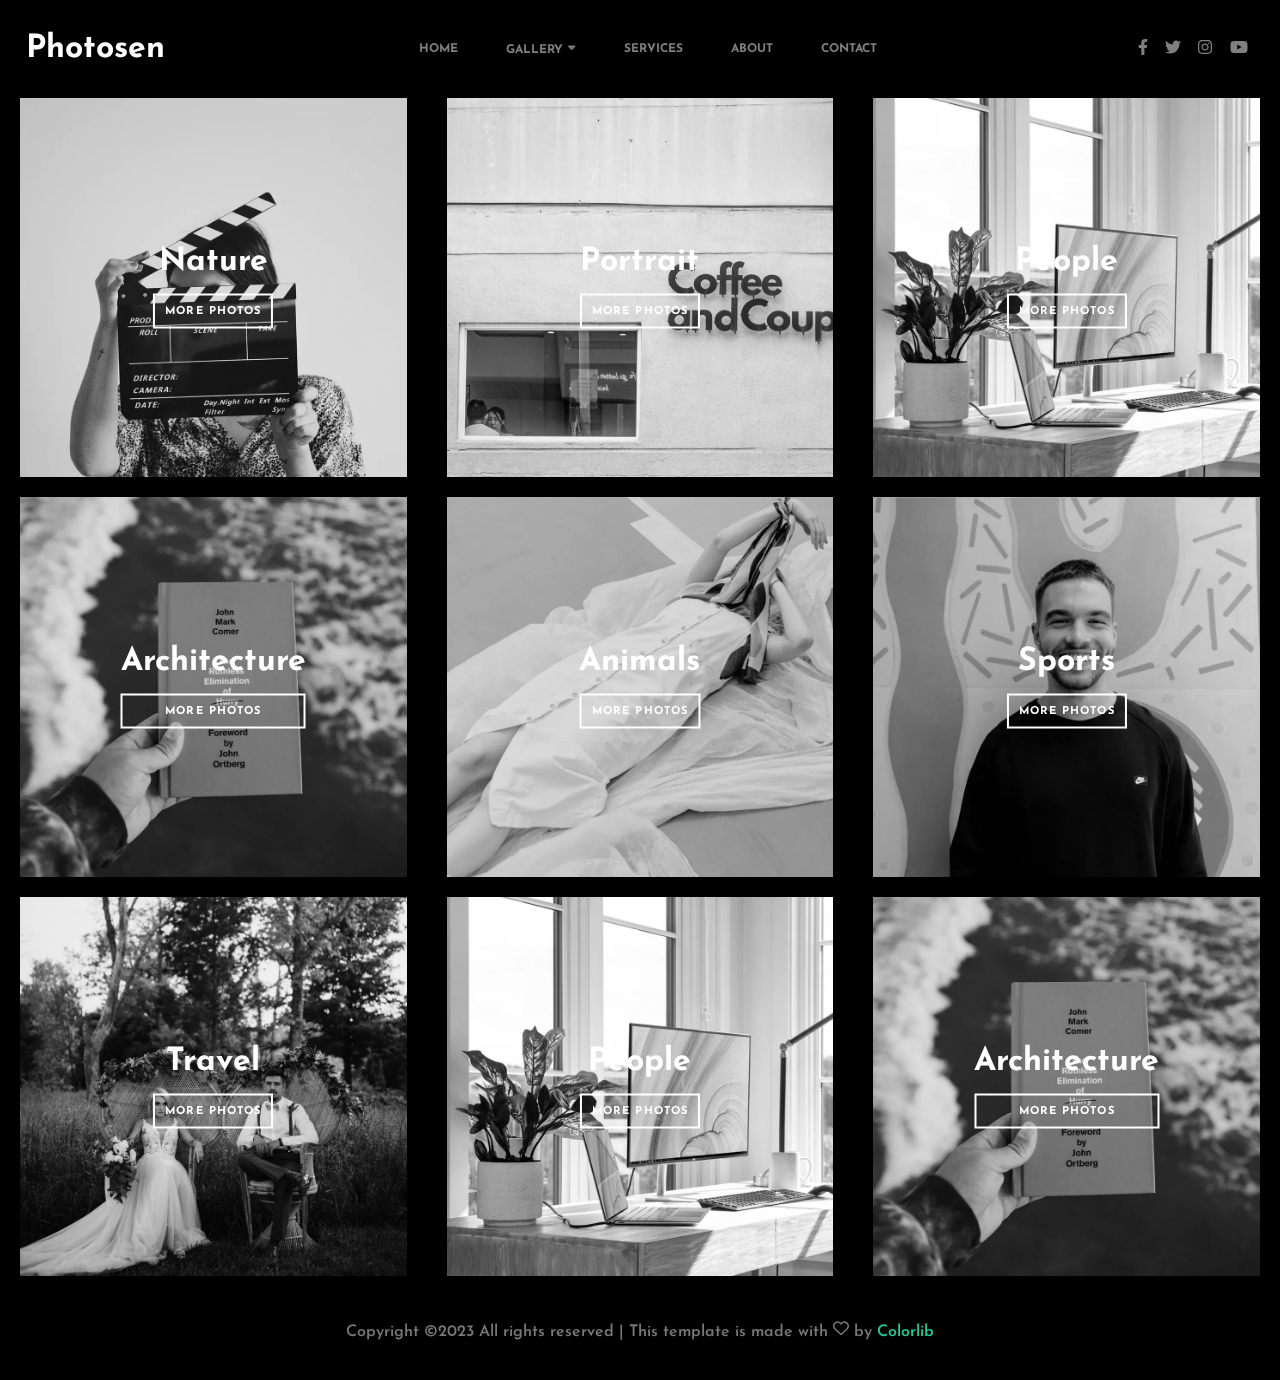
<file: index.html>
<!DOCTYPE html>
<html lang="en">
<head>
    <meta charset="UTF-8">
    <meta name="viewport" content="width=device-width, initial-scale=1.0">
    <meta http-equiv="X-UA-Compatible" content="ie=edge">
    <title>Photosen</title>
    <link rel="stylesheet" href="style.css">
    <link rel="stylesheet" href="services.html">
    <link rel="stylesheet" href="about.html">
</head>

<body>
    
    <header>
        <h1><a href="">Photosen</a></h1>
        <ul class="sitemenu">
            <li><a href="index.html">HOME</a></li>
            <li class="drop"><a href="#">GALLERY <svg xmlns="http://www.w3.org/2000/svg" height="1em" viewBox="0 0 320 512"><!--! Font Awesome Free 6.4.0 by @fontawesome - https://fontawesome.com License - https://fontawesome.com/license (Commercial License) Copyright 2023 Fonticons, Inc. --><path d="M137.4 374.6c12.5 12.5 32.8 12.5 45.3 0l128-128c9.2-9.2 11.9-22.9 6.9-34.9s-16.6-19.8-29.6-19.8L32 192c-12.9 0-24.6 7.8-29.6 19.8s-2.2 25.7 6.9 34.9l128 128z"/></svg></a> 
            <span>
                <ul class="dropmenu">
                    <li><a href="">Nature</a></li>
                    <li><a href="">Portrait</a></li>
                    <li><a href="">People</a></li>
                    <li><a href="">Architecture</a></li>
                    <li><a href="">Animals</a></li>
                    <li><a href="">Sports</a></li>
                    <li><a href="">Travel</a></li>
                    <li class="subdrop"><a href="">Submenu</a>
                <span>
                    <ul class="subdropmenu">
                        <li><a href="">Menu One</a></li>
                        <li><a href="">Menu Two</a></li>
                        <li><a href="">Menu Three</a></li>
                    </ul>
                </span>
            </li>
            </ul></span>
            </li>
            <li><a href="services.html">SERVICES</a></li>
            <li><a href="about.html">ABOUT</a></li>
            <li><a href="#">CONTACT</a></li>
        </ul>
        <div class="svg">
        <svg xmlns="http://www.w3.org/2000/svg" height="1em" viewBox="0 0 320 512"><!--! Font Awesome Free 6.4.0 by @fontawesome - https://fontawesome.com License - https://fontawesome.com/license (Commercial License) Copyright 2023 Fonticons, Inc. --><path d="M279.14 288l14.22-92.66h-88.91v-60.13c0-25.35 12.42-50.06 52.24-50.06h40.42V6.26S260.43 0 225.36 0c-73.22 0-121.08 44.38-121.08 124.72v70.62H22.89V288h81.39v224h100.17V288z"/></svg>
        <svg xmlns="http://www.w3.org/2000/svg" height="1em" viewBox="0 0 512 512"><!--! Font Awesome Free 6.4.0 by @fontawesome - https://fontawesome.com License - https://fontawesome.com/license (Commercial License) Copyright 2023 Fonticons, Inc. --><path d="M459.37 151.716c.325 4.548.325 9.097.325 13.645 0 138.72-105.583 298.558-298.558 298.558-59.452 0-114.68-17.219-161.137-47.106 8.447.974 16.568 1.299 25.34 1.299 49.055 0 94.213-16.568 130.274-44.832-46.132-.975-84.792-31.188-98.112-72.772 6.498.974 12.995 1.624 19.818 1.624 9.421 0 18.843-1.3 27.614-3.573-48.081-9.747-84.143-51.98-84.143-102.985v-1.299c13.969 7.797 30.214 12.67 47.431 13.319-28.264-18.843-46.781-51.005-46.781-87.391 0-19.492 5.197-37.36 14.294-52.954 51.655 63.675 129.3 105.258 216.365 109.807-1.624-7.797-2.599-15.918-2.599-24.04 0-57.828 46.782-104.934 104.934-104.934 30.213 0 57.502 12.67 76.67 33.137 23.715-4.548 46.456-13.32 66.599-25.34-7.798 24.366-24.366 44.833-46.132 57.827 21.117-2.273 41.584-8.122 60.426-16.243-14.292 20.791-32.161 39.308-52.628 54.253z"/></svg>
        <svg xmlns="http://www.w3.org/2000/svg" height="1em" viewBox="0 0 448 512"><!--! Font Awesome Free 6.4.0 by @fontawesome - https://fontawesome.com License - https://fontawesome.com/license (Commercial License) Copyright 2023 Fonticons, Inc. --><path d="M224.1 141c-63.6 0-114.9 51.3-114.9 114.9s51.3 114.9 114.9 114.9S339 319.5 339 255.9 287.7 141 224.1 141zm0 189.6c-41.1 0-74.7-33.5-74.7-74.7s33.5-74.7 74.7-74.7 74.7 33.5 74.7 74.7-33.6 74.7-74.7 74.7zm146.4-194.3c0 14.9-12 26.8-26.8 26.8-14.9 0-26.8-12-26.8-26.8s12-26.8 26.8-26.8 26.8 12 26.8 26.8zm76.1 27.2c-1.7-35.9-9.9-67.7-36.2-93.9-26.2-26.2-58-34.4-93.9-36.2-37-2.1-147.9-2.1-184.9 0-35.8 1.7-67.6 9.9-93.9 36.1s-34.4 58-36.2 93.9c-2.1 37-2.1 147.9 0 184.9 1.7 35.9 9.9 67.7 36.2 93.9s58 34.4 93.9 36.2c37 2.1 147.9 2.1 184.9 0 35.9-1.7 67.7-9.9 93.9-36.2 26.2-26.2 34.4-58 36.2-93.9 2.1-37 2.1-147.8 0-184.8zM398.8 388c-7.8 19.6-22.9 34.7-42.6 42.6-29.5 11.7-99.5 9-132.1 9s-102.7 2.6-132.1-9c-19.6-7.8-34.7-22.9-42.6-42.6-11.7-29.5-9-99.5-9-132.1s-2.6-102.7 9-132.1c7.8-19.6 22.9-34.7 42.6-42.6 29.5-11.7 99.5-9 132.1-9s102.7-2.6 132.1 9c19.6 7.8 34.7 22.9 42.6 42.6 11.7 29.5 9 99.5 9 132.1s2.7 102.7-9 132.1z"/></svg>
        <svg xmlns="http://www.w3.org/2000/svg" height="1em" viewBox="0 0 576 512"><!--! Font Awesome Free 6.4.0 by @fontawesome - https://fontawesome.com License - https://fontawesome.com/license (Commercial License) Copyright 2023 Fonticons, Inc. --><path d="M549.655 124.083c-6.281-23.65-24.787-42.276-48.284-48.597C458.781 64 288 64 288 64S117.22 64 74.629 75.486c-23.497 6.322-42.003 24.947-48.284 48.597-11.412 42.867-11.412 132.305-11.412 132.305s0 89.438 11.412 132.305c6.281 23.65 24.787 41.5 48.284 47.821C117.22 448 288 448 288 448s170.78 0 213.371-11.486c23.497-6.321 42.003-24.171 48.284-47.821 11.412-42.867 11.412-132.305 11.412-132.305s0-89.438-11.412-132.305zm-317.51 213.508V175.185l142.739 81.205-142.739 81.201z"/></svg>
        </div>
    </header>

    <div class="conteiner">
            <div>
                <img src="img/img_1.jpg.webp" alt="">
                <span>
                   <p>Nature</p><br>
                   <a href="">MORE PHOTOS</a>
                </span>
            </div>
            
            <div>
               <img src="img/img_2.jpg.webp" alt="">
               <span>
                <p>Portrait</p><br>
                <a href="">MORE PHOTOS</a>
            </span>
            </div>
            
            <div>
               <img src="img/img_3.jpg.webp" alt="">
               <span>
                <p>People</p><br>
                <a href="">MORE PHOTOS</a>
            </span>
            </div>
            
            <div>
                <img src="img/img_4.jpg.webp" alt="">
                <span>
                    <p>Architecture</p><br>
                    <a href="">MORE PHOTOS</a>
                </span>
            </div>
            
            <div>
                <img src="img/img_5.jpg.webp" alt="">
                <span>
                    <p>Animals</p><br>
                    <a href="">MORE PHOTOS</a>
                </span>
            </div>
            
            <div>
              <img src="img/img_6.jpg.webp" alt=""> 
              <span>
                <p>Sports</p><br>
                <a href="">MORE PHOTOS</a>
            </span>
            </div>
            
            <div>
              <img src="img/img_7.jpg.webp" alt="">
              <span>
                <p>Travel</p><br>
                <a href="">MORE PHOTOS</a>
            </span>
            </div>
            
            <div>
              <img src="img/img_3.jpg.webp" alt="">
              <span>
                <p>People</p><br>
                <a href="">MORE PHOTOS</a>
            </span>
            </div>
            
            <div>
              <img src="img/img_4.jpg.webp" alt="">
              <span>
                <p>Architecture</p><br>
                <a href="">MORE PHOTOS</a>
            </span>
            </div>
    </div>

    <div class="footer"><p>Copyright ©2023 All rights reserved | This template is made with <svg xmlns="http://www.w3.org/2000/svg" height="1em" viewBox="0 0 512 512"><!--! Font Awesome Free 6.4.0 by @fontawesome - https://fontawesome.com License - https://fontawesome.com/license (Commercial License) Copyright 2023 Fonticons, Inc. --><path d="M225.8 468.2l-2.5-2.3L48.1 303.2C17.4 274.7 0 234.7 0 192.8v-3.3c0-70.4 50-130.8 119.2-144C158.6 37.9 198.9 47 231 69.6c9 6.4 17.4 13.8 25 22.3c4.2-4.8 8.7-9.2 13.5-13.3c3.7-3.2 7.5-6.2 11.5-9c0 0 0 0 0 0C313.1 47 353.4 37.9 392.8 45.4C462 58.6 512 119.1 512 189.5v3.3c0 41.9-17.4 81.9-48.1 110.4L288.7 465.9l-2.5 2.3c-8.2 7.6-19 11.9-30.2 11.9s-22-4.2-30.2-11.9zM239.1 145c-.4-.3-.7-.7-1-1.1l-17.8-20c0 0-.1-.1-.1-.1c0 0 0 0 0 0c-23.1-25.9-58-37.7-92-31.2C81.6 101.5 48 142.1 48 189.5v3.3c0 28.5 11.9 55.8 32.8 75.2L256 430.7 431.2 268c20.9-19.4 32.8-46.7 32.8-75.2v-3.3c0-47.3-33.6-88-80.1-96.9c-34-6.5-69 5.4-92 31.2c0 0 0 0-.1 .1s0 0-.1 .1l-17.8 20c-.3 .4-.7 .7-1 1.1c-4.5 4.5-10.6 7-16.9 7s-12.4-2.5-16.9-7z"/></svg> by <a href="#">Colorlib</a></p></div>

    

</body>
</html>
</file>
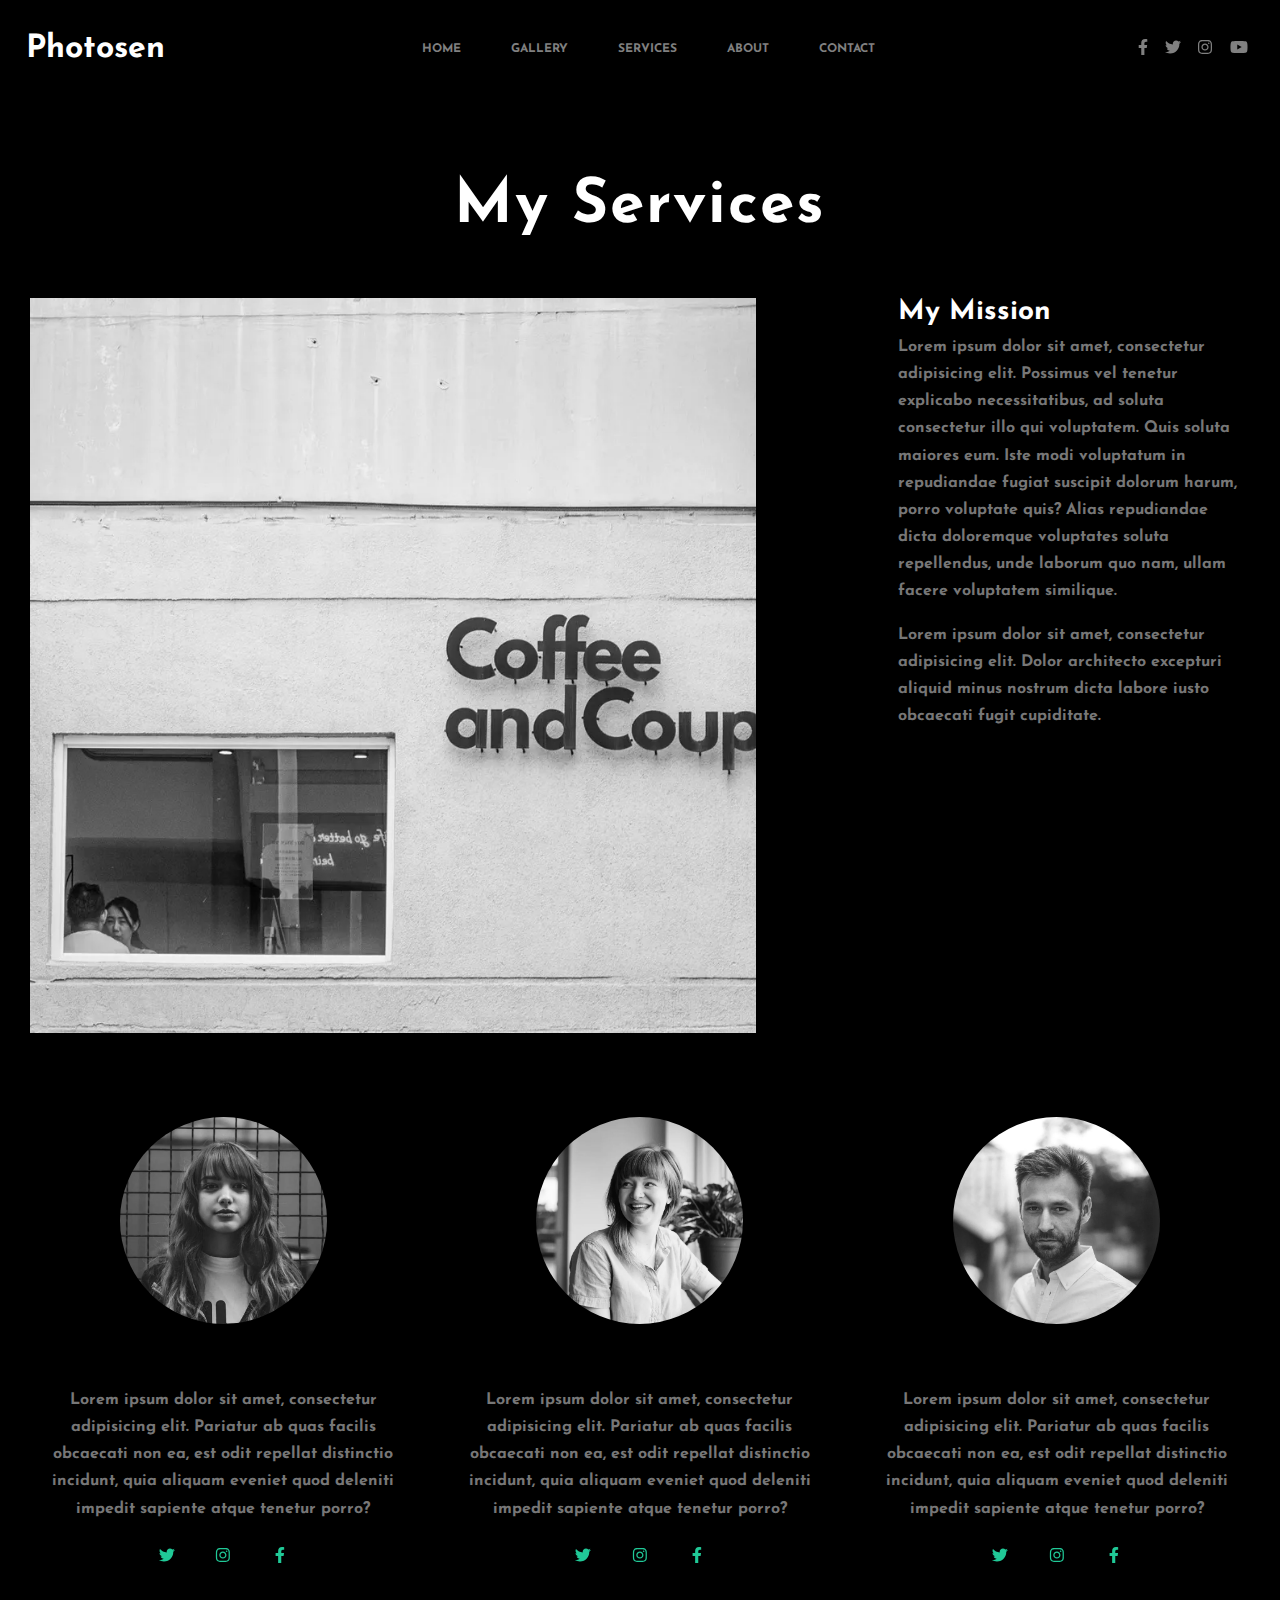
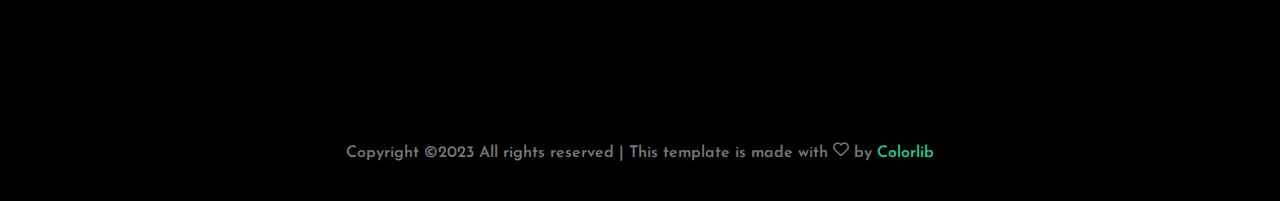
<file: about.html>
<!DOCTYPE html>
<html lang="en">
<head>
    <meta charset="UTF-8">
    <meta http-equiv="X-UA-Compatible" content="IE=edge">
    <meta name="viewport" content="width=device-width, initial-scale=1.0">
    <title>Photosen</title>
    <link rel="stylesheet" href="style.css">
    <link rel="stylesheet" href="index.html">
    <link rel="stylesheet" href="services.html">
</head>

<body>
    <header>
        <h1><a href="">Photosen</a></h1>
        <ul class="sitemenu">
            <li><a href="index.html">HOME</a></li>
            <li class="drop"><a href="">GALLERY</a> 
            <span><ul class="dropmenu">
                <li><a href="">Nature</a></li>
                <li><a href="">Portrait</a></li>
                <li><a href="">People</a></li>
                <li><a href="">Architecture</a></li>
                <li><a href="">Animals</a></li>
                <li><a href="">Sports</a></li>
                <li><a href="">Travel</a></li>
                <li><a href="">Submenu</a></li>
            </ul></span>
            </li>
            <li><a href="services.html">SERVICES</a></li>
            <li><a href="about.html">ABOUT</a></li>
            <li><a href="">CONTACT</a></li>
        </ul>
        <div class="svg">
        <svg xmlns="http://www.w3.org/2000/svg" height="1em" viewBox="0 0 320 512"><!--! Font Awesome Free 6.4.0 by @fontawesome - https://fontawesome.com License - https://fontawesome.com/license (Commercial License) Copyright 2023 Fonticons, Inc. --><path d="M279.14 288l14.22-92.66h-88.91v-60.13c0-25.35 12.42-50.06 52.24-50.06h40.42V6.26S260.43 0 225.36 0c-73.22 0-121.08 44.38-121.08 124.72v70.62H22.89V288h81.39v224h100.17V288z"/></svg>
        <svg xmlns="http://www.w3.org/2000/svg" height="1em" viewBox="0 0 512 512"><!--! Font Awesome Free 6.4.0 by @fontawesome - https://fontawesome.com License - https://fontawesome.com/license (Commercial License) Copyright 2023 Fonticons, Inc. --><path d="M459.37 151.716c.325 4.548.325 9.097.325 13.645 0 138.72-105.583 298.558-298.558 298.558-59.452 0-114.68-17.219-161.137-47.106 8.447.974 16.568 1.299 25.34 1.299 49.055 0 94.213-16.568 130.274-44.832-46.132-.975-84.792-31.188-98.112-72.772 6.498.974 12.995 1.624 19.818 1.624 9.421 0 18.843-1.3 27.614-3.573-48.081-9.747-84.143-51.98-84.143-102.985v-1.299c13.969 7.797 30.214 12.67 47.431 13.319-28.264-18.843-46.781-51.005-46.781-87.391 0-19.492 5.197-37.36 14.294-52.954 51.655 63.675 129.3 105.258 216.365 109.807-1.624-7.797-2.599-15.918-2.599-24.04 0-57.828 46.782-104.934 104.934-104.934 30.213 0 57.502 12.67 76.67 33.137 23.715-4.548 46.456-13.32 66.599-25.34-7.798 24.366-24.366 44.833-46.132 57.827 21.117-2.273 41.584-8.122 60.426-16.243-14.292 20.791-32.161 39.308-52.628 54.253z"/></svg>
        <svg xmlns="http://www.w3.org/2000/svg" height="1em" viewBox="0 0 448 512"><!--! Font Awesome Free 6.4.0 by @fontawesome - https://fontawesome.com License - https://fontawesome.com/license (Commercial License) Copyright 2023 Fonticons, Inc. --><path d="M224.1 141c-63.6 0-114.9 51.3-114.9 114.9s51.3 114.9 114.9 114.9S339 319.5 339 255.9 287.7 141 224.1 141zm0 189.6c-41.1 0-74.7-33.5-74.7-74.7s33.5-74.7 74.7-74.7 74.7 33.5 74.7 74.7-33.6 74.7-74.7 74.7zm146.4-194.3c0 14.9-12 26.8-26.8 26.8-14.9 0-26.8-12-26.8-26.8s12-26.8 26.8-26.8 26.8 12 26.8 26.8zm76.1 27.2c-1.7-35.9-9.9-67.7-36.2-93.9-26.2-26.2-58-34.4-93.9-36.2-37-2.1-147.9-2.1-184.9 0-35.8 1.7-67.6 9.9-93.9 36.1s-34.4 58-36.2 93.9c-2.1 37-2.1 147.9 0 184.9 1.7 35.9 9.9 67.7 36.2 93.9s58 34.4 93.9 36.2c37 2.1 147.9 2.1 184.9 0 35.9-1.7 67.7-9.9 93.9-36.2 26.2-26.2 34.4-58 36.2-93.9 2.1-37 2.1-147.8 0-184.8zM398.8 388c-7.8 19.6-22.9 34.7-42.6 42.6-29.5 11.7-99.5 9-132.1 9s-102.7 2.6-132.1-9c-19.6-7.8-34.7-22.9-42.6-42.6-11.7-29.5-9-99.5-9-132.1s-2.6-102.7 9-132.1c7.8-19.6 22.9-34.7 42.6-42.6 29.5-11.7 99.5-9 132.1-9s102.7-2.6 132.1 9c19.6 7.8 34.7 22.9 42.6 42.6 11.7 29.5 9 99.5 9 132.1s2.7 102.7-9 132.1z"/></svg>
        <svg xmlns="http://www.w3.org/2000/svg" height="1em" viewBox="0 0 576 512"><!--! Font Awesome Free 6.4.0 by @fontawesome - https://fontawesome.com License - https://fontawesome.com/license (Commercial License) Copyright 2023 Fonticons, Inc. --><path d="M549.655 124.083c-6.281-23.65-24.787-42.276-48.284-48.597C458.781 64 288 64 288 64S117.22 64 74.629 75.486c-23.497 6.322-42.003 24.947-48.284 48.597-11.412 42.867-11.412 132.305-11.412 132.305s0 89.438 11.412 132.305c6.281 23.65 24.787 41.5 48.284 47.821C117.22 448 288 448 288 448s170.78 0 213.371-11.486c23.497-6.321 42.003-24.171 48.284-47.821 11.412-42.867 11.412-132.305 11.412-132.305s0-89.438-11.412-132.305zm-317.51 213.508V175.185l142.739 81.205-142.739 81.201z"/></svg>
        </div>
    </header>

    <div class="myservices"><h2>My Services</h2></div>

    <div class="conteinerabout">
        <div><img src="img/img_2.jpg.webp" alt=""></div>
        <div>
            <h3>My Mission</h3>
            <p>Lorem ipsum dolor sit amet, consectetur adipisicing elit. Possimus vel tenetur explicabo necessitatibus, ad soluta consectetur illo qui voluptatem. Quis soluta maiores eum. Iste modi voluptatum in repudiandae fugiat suscipit dolorum harum, porro voluptate quis? Alias repudiandae dicta doloremque voluptates soluta repellendus, unde laborum quo nam, ullam facere voluptatem similique.</p>
            <p>Lorem ipsum dolor sit amet, consectetur adipisicing elit. Dolor architecto excepturi aliquid minus nostrum dicta labore iusto obcaecati fugit cupiditate.</p>
        </div>
    </div>

    <div class="personsconteiner">
        <div>
            <img src="img/person_1.jpg.webp" alt="">
            <p>Lorem ipsum dolor sit amet, consectetur adipisicing elit. Pariatur ab quas facilis obcaecati non ea, est odit repellat distinctio incidunt, quia aliquam eveniet quod deleniti impedit sapiente atque tenetur porro?</p>
            <span>
                <svg xmlns="http://www.w3.org/2000/svg" height="1em" viewBox="0 0 512 512"><!--! Font Awesome Free 6.4.0 by @fontawesome - https://fontawesome.com License - https://fontawesome.com/license (Commercial License) Copyright 2023 Fonticons, Inc. --><path d="M459.37 151.716c.325 4.548.325 9.097.325 13.645 0 138.72-105.583 298.558-298.558 298.558-59.452 0-114.68-17.219-161.137-47.106 8.447.974 16.568 1.299 25.34 1.299 49.055 0 94.213-16.568 130.274-44.832-46.132-.975-84.792-31.188-98.112-72.772 6.498.974 12.995 1.624 19.818 1.624 9.421 0 18.843-1.3 27.614-3.573-48.081-9.747-84.143-51.98-84.143-102.985v-1.299c13.969 7.797 30.214 12.67 47.431 13.319-28.264-18.843-46.781-51.005-46.781-87.391 0-19.492 5.197-37.36 14.294-52.954 51.655 63.675 129.3 105.258 216.365 109.807-1.624-7.797-2.599-15.918-2.599-24.04 0-57.828 46.782-104.934 104.934-104.934 30.213 0 57.502 12.67 76.67 33.137 23.715-4.548 46.456-13.32 66.599-25.34-7.798 24.366-24.366 44.833-46.132 57.827 21.117-2.273 41.584-8.122 60.426-16.243-14.292 20.791-32.161 39.308-52.628 54.253z"/></svg>
                <svg xmlns="http://www.w3.org/2000/svg" height="1em" viewBox="0 0 448 512"><!--! Font Awesome Free 6.4.0 by @fontawesome - https://fontawesome.com License - https://fontawesome.com/license (Commercial License) Copyright 2023 Fonticons, Inc. --><path d="M224.1 141c-63.6 0-114.9 51.3-114.9 114.9s51.3 114.9 114.9 114.9S339 319.5 339 255.9 287.7 141 224.1 141zm0 189.6c-41.1 0-74.7-33.5-74.7-74.7s33.5-74.7 74.7-74.7 74.7 33.5 74.7 74.7-33.6 74.7-74.7 74.7zm146.4-194.3c0 14.9-12 26.8-26.8 26.8-14.9 0-26.8-12-26.8-26.8s12-26.8 26.8-26.8 26.8 12 26.8 26.8zm76.1 27.2c-1.7-35.9-9.9-67.7-36.2-93.9-26.2-26.2-58-34.4-93.9-36.2-37-2.1-147.9-2.1-184.9 0-35.8 1.7-67.6 9.9-93.9 36.1s-34.4 58-36.2 93.9c-2.1 37-2.1 147.9 0 184.9 1.7 35.9 9.9 67.7 36.2 93.9s58 34.4 93.9 36.2c37 2.1 147.9 2.1 184.9 0 35.9-1.7 67.7-9.9 93.9-36.2 26.2-26.2 34.4-58 36.2-93.9 2.1-37 2.1-147.8 0-184.8zM398.8 388c-7.8 19.6-22.9 34.7-42.6 42.6-29.5 11.7-99.5 9-132.1 9s-102.7 2.6-132.1-9c-19.6-7.8-34.7-22.9-42.6-42.6-11.7-29.5-9-99.5-9-132.1s-2.6-102.7 9-132.1c7.8-19.6 22.9-34.7 42.6-42.6 29.5-11.7 99.5-9 132.1-9s102.7-2.6 132.1 9c19.6 7.8 34.7 22.9 42.6 42.6 11.7 29.5 9 99.5 9 132.1s2.7 102.7-9 132.1z"/></svg>
                <svg xmlns="http://www.w3.org/2000/svg" height="1em" viewBox="0 0 320 512"><!--! Font Awesome Free 6.4.0 by @fontawesome - https://fontawesome.com License - https://fontawesome.com/license (Commercial License) Copyright 2023 Fonticons, Inc. --><path d="M279.14 288l14.22-92.66h-88.91v-60.13c0-25.35 12.42-50.06 52.24-50.06h40.42V6.26S260.43 0 225.36 0c-73.22 0-121.08 44.38-121.08 124.72v70.62H22.89V288h81.39v224h100.17V288z"/></svg>
            </span>
        </div>
        
        <div>
            <img src="img/person_2.jpg.webp" alt="">
            <p>Lorem ipsum dolor sit amet, consectetur adipisicing elit. Pariatur ab quas facilis obcaecati non ea, est odit repellat distinctio incidunt, quia aliquam eveniet quod deleniti impedit sapiente atque tenetur porro?</p>
            <span>
                <svg xmlns="http://www.w3.org/2000/svg" height="1em" viewBox="0 0 512 512"><!--! Font Awesome Free 6.4.0 by @fontawesome - https://fontawesome.com License - https://fontawesome.com/license (Commercial License) Copyright 2023 Fonticons, Inc. --><path d="M459.37 151.716c.325 4.548.325 9.097.325 13.645 0 138.72-105.583 298.558-298.558 298.558-59.452 0-114.68-17.219-161.137-47.106 8.447.974 16.568 1.299 25.34 1.299 49.055 0 94.213-16.568 130.274-44.832-46.132-.975-84.792-31.188-98.112-72.772 6.498.974 12.995 1.624 19.818 1.624 9.421 0 18.843-1.3 27.614-3.573-48.081-9.747-84.143-51.98-84.143-102.985v-1.299c13.969 7.797 30.214 12.67 47.431 13.319-28.264-18.843-46.781-51.005-46.781-87.391 0-19.492 5.197-37.36 14.294-52.954 51.655 63.675 129.3 105.258 216.365 109.807-1.624-7.797-2.599-15.918-2.599-24.04 0-57.828 46.782-104.934 104.934-104.934 30.213 0 57.502 12.67 76.67 33.137 23.715-4.548 46.456-13.32 66.599-25.34-7.798 24.366-24.366 44.833-46.132 57.827 21.117-2.273 41.584-8.122 60.426-16.243-14.292 20.791-32.161 39.308-52.628 54.253z"/></svg>
                <svg xmlns="http://www.w3.org/2000/svg" height="1em" viewBox="0 0 448 512"><!--! Font Awesome Free 6.4.0 by @fontawesome - https://fontawesome.com License - https://fontawesome.com/license (Commercial License) Copyright 2023 Fonticons, Inc. --><path d="M224.1 141c-63.6 0-114.9 51.3-114.9 114.9s51.3 114.9 114.9 114.9S339 319.5 339 255.9 287.7 141 224.1 141zm0 189.6c-41.1 0-74.7-33.5-74.7-74.7s33.5-74.7 74.7-74.7 74.7 33.5 74.7 74.7-33.6 74.7-74.7 74.7zm146.4-194.3c0 14.9-12 26.8-26.8 26.8-14.9 0-26.8-12-26.8-26.8s12-26.8 26.8-26.8 26.8 12 26.8 26.8zm76.1 27.2c-1.7-35.9-9.9-67.7-36.2-93.9-26.2-26.2-58-34.4-93.9-36.2-37-2.1-147.9-2.1-184.9 0-35.8 1.7-67.6 9.9-93.9 36.1s-34.4 58-36.2 93.9c-2.1 37-2.1 147.9 0 184.9 1.7 35.9 9.9 67.7 36.2 93.9s58 34.4 93.9 36.2c37 2.1 147.9 2.1 184.9 0 35.9-1.7 67.7-9.9 93.9-36.2 26.2-26.2 34.4-58 36.2-93.9 2.1-37 2.1-147.8 0-184.8zM398.8 388c-7.8 19.6-22.9 34.7-42.6 42.6-29.5 11.7-99.5 9-132.1 9s-102.7 2.6-132.1-9c-19.6-7.8-34.7-22.9-42.6-42.6-11.7-29.5-9-99.5-9-132.1s-2.6-102.7 9-132.1c7.8-19.6 22.9-34.7 42.6-42.6 29.5-11.7 99.5-9 132.1-9s102.7-2.6 132.1 9c19.6 7.8 34.7 22.9 42.6 42.6 11.7 29.5 9 99.5 9 132.1s2.7 102.7-9 132.1z"/></svg>
                <svg xmlns="http://www.w3.org/2000/svg" height="1em" viewBox="0 0 320 512"><!--! Font Awesome Free 6.4.0 by @fontawesome - https://fontawesome.com License - https://fontawesome.com/license (Commercial License) Copyright 2023 Fonticons, Inc. --><path d="M279.14 288l14.22-92.66h-88.91v-60.13c0-25.35 12.42-50.06 52.24-50.06h40.42V6.26S260.43 0 225.36 0c-73.22 0-121.08 44.38-121.08 124.72v70.62H22.89V288h81.39v224h100.17V288z"/></svg>
            </span>
        </div>
        
        <div>
            <img src="img/person_3.jpg" alt="">
            <p>Lorem ipsum dolor sit amet, consectetur adipisicing elit. Pariatur ab quas facilis obcaecati non ea, est odit repellat distinctio incidunt, quia aliquam eveniet quod deleniti impedit sapiente atque tenetur porro?</p>
            <span>
                <svg xmlns="http://www.w3.org/2000/svg" height="1em" viewBox="0 0 512 512"><!--! Font Awesome Free 6.4.0 by @fontawesome - https://fontawesome.com License - https://fontawesome.com/license (Commercial License) Copyright 2023 Fonticons, Inc. --><path d="M459.37 151.716c.325 4.548.325 9.097.325 13.645 0 138.72-105.583 298.558-298.558 298.558-59.452 0-114.68-17.219-161.137-47.106 8.447.974 16.568 1.299 25.34 1.299 49.055 0 94.213-16.568 130.274-44.832-46.132-.975-84.792-31.188-98.112-72.772 6.498.974 12.995 1.624 19.818 1.624 9.421 0 18.843-1.3 27.614-3.573-48.081-9.747-84.143-51.98-84.143-102.985v-1.299c13.969 7.797 30.214 12.67 47.431 13.319-28.264-18.843-46.781-51.005-46.781-87.391 0-19.492 5.197-37.36 14.294-52.954 51.655 63.675 129.3 105.258 216.365 109.807-1.624-7.797-2.599-15.918-2.599-24.04 0-57.828 46.782-104.934 104.934-104.934 30.213 0 57.502 12.67 76.67 33.137 23.715-4.548 46.456-13.32 66.599-25.34-7.798 24.366-24.366 44.833-46.132 57.827 21.117-2.273 41.584-8.122 60.426-16.243-14.292 20.791-32.161 39.308-52.628 54.253z"/></svg>
                <svg xmlns="http://www.w3.org/2000/svg" height="1em" viewBox="0 0 448 512"><!--! Font Awesome Free 6.4.0 by @fontawesome - https://fontawesome.com License - https://fontawesome.com/license (Commercial License) Copyright 2023 Fonticons, Inc. --><path d="M224.1 141c-63.6 0-114.9 51.3-114.9 114.9s51.3 114.9 114.9 114.9S339 319.5 339 255.9 287.7 141 224.1 141zm0 189.6c-41.1 0-74.7-33.5-74.7-74.7s33.5-74.7 74.7-74.7 74.7 33.5 74.7 74.7-33.6 74.7-74.7 74.7zm146.4-194.3c0 14.9-12 26.8-26.8 26.8-14.9 0-26.8-12-26.8-26.8s12-26.8 26.8-26.8 26.8 12 26.8 26.8zm76.1 27.2c-1.7-35.9-9.9-67.7-36.2-93.9-26.2-26.2-58-34.4-93.9-36.2-37-2.1-147.9-2.1-184.9 0-35.8 1.7-67.6 9.9-93.9 36.1s-34.4 58-36.2 93.9c-2.1 37-2.1 147.9 0 184.9 1.7 35.9 9.9 67.7 36.2 93.9s58 34.4 93.9 36.2c37 2.1 147.9 2.1 184.9 0 35.9-1.7 67.7-9.9 93.9-36.2 26.2-26.2 34.4-58 36.2-93.9 2.1-37 2.1-147.8 0-184.8zM398.8 388c-7.8 19.6-22.9 34.7-42.6 42.6-29.5 11.7-99.5 9-132.1 9s-102.7 2.6-132.1-9c-19.6-7.8-34.7-22.9-42.6-42.6-11.7-29.5-9-99.5-9-132.1s-2.6-102.7 9-132.1c7.8-19.6 22.9-34.7 42.6-42.6 29.5-11.7 99.5-9 132.1-9s102.7-2.6 132.1 9c19.6 7.8 34.7 22.9 42.6 42.6 11.7 29.5 9 99.5 9 132.1s2.7 102.7-9 132.1z"/></svg>
                <svg xmlns="http://www.w3.org/2000/svg" height="1em" viewBox="0 0 320 512"><!--! Font Awesome Free 6.4.0 by @fontawesome - https://fontawesome.com License - https://fontawesome.com/license (Commercial License) Copyright 2023 Fonticons, Inc. --><path d="M279.14 288l14.22-92.66h-88.91v-60.13c0-25.35 12.42-50.06 52.24-50.06h40.42V6.26S260.43 0 225.36 0c-73.22 0-121.08 44.38-121.08 124.72v70.62H22.89V288h81.39v224h100.17V288z"/></svg>
            </span>
        </div>
    </div>

    <div class="footer"><p>Copyright ©2023 All rights reserved | This template is made with <svg xmlns="http://www.w3.org/2000/svg" height="1em" viewBox="0 0 512 512"><!--! Font Awesome Free 6.4.0 by @fontawesome - https://fontawesome.com License - https://fontawesome.com/license (Commercial License) Copyright 2023 Fonticons, Inc. --><path d="M225.8 468.2l-2.5-2.3L48.1 303.2C17.4 274.7 0 234.7 0 192.8v-3.3c0-70.4 50-130.8 119.2-144C158.6 37.9 198.9 47 231 69.6c9 6.4 17.4 13.8 25 22.3c4.2-4.8 8.7-9.2 13.5-13.3c3.7-3.2 7.5-6.2 11.5-9c0 0 0 0 0 0C313.1 47 353.4 37.9 392.8 45.4C462 58.6 512 119.1 512 189.5v3.3c0 41.9-17.4 81.9-48.1 110.4L288.7 465.9l-2.5 2.3c-8.2 7.6-19 11.9-30.2 11.9s-22-4.2-30.2-11.9zM239.1 145c-.4-.3-.7-.7-1-1.1l-17.8-20c0 0-.1-.1-.1-.1c0 0 0 0 0 0c-23.1-25.9-58-37.7-92-31.2C81.6 101.5 48 142.1 48 189.5v3.3c0 28.5 11.9 55.8 32.8 75.2L256 430.7 431.2 268c20.9-19.4 32.8-46.7 32.8-75.2v-3.3c0-47.3-33.6-88-80.1-96.9c-34-6.5-69 5.4-92 31.2c0 0 0 0-.1 .1s0 0-.1 .1l-17.8 20c-.3 .4-.7 .7-1 1.1c-4.5 4.5-10.6 7-16.9 7s-12.4-2.5-16.9-7z"/></svg> by <a href="#">Colorlib</a></p></div>

</body>
</html>
</file>
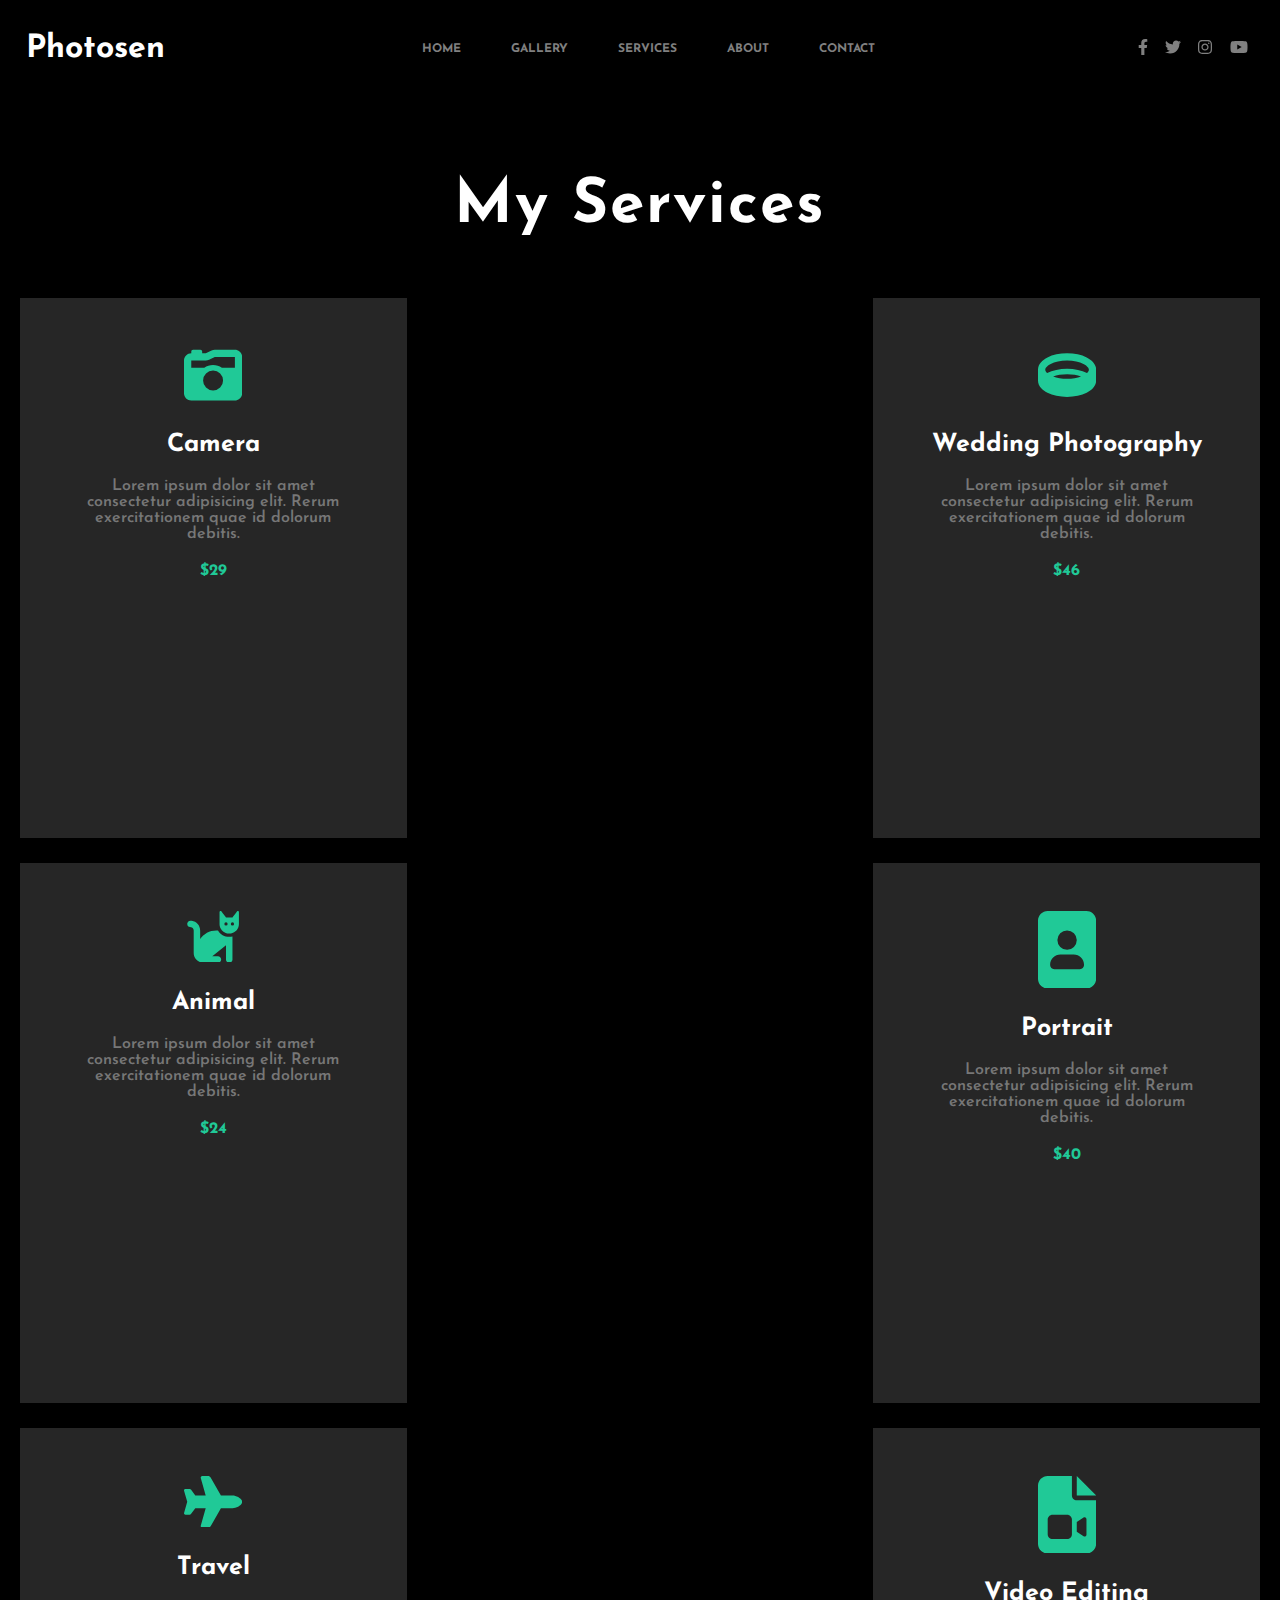
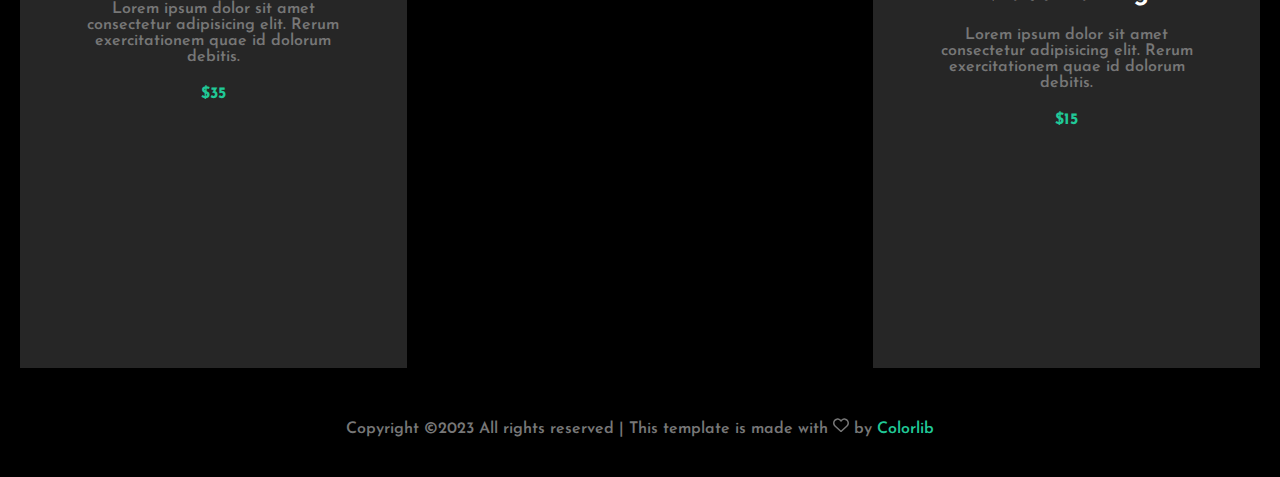
<file: services.html>
<!DOCTYPE html>
<html lang="en">
<head>
    <meta charset="UTF-8">
    <meta http-equiv="X-UA-Compatible" content="IE=edge">
    <meta name="viewport" content="width=device-width, initial-scale=1.0">
    <title>Photosen</title>
    <link rel="stylesheet" href="index.html">
    <link rel="stylesheet" href="style.css">
    <link rel="stylesheet" href="about.html">
</head>

<body>
    <header>
        <h1><a href="">Photosen</a></h1>
        <ul class="sitemenu">
            <li><a href="index.html">HOME</a></li>
            <li class="drop"><a href="">GALLERY</a> 
            <span><ul class="dropmenu">
                <li><a href="">Nature</a></li>
                <li><a href="">Portrait</a></li>
                <li><a href="">People</a></li>
                <li><a href="">Architecture</a></li>
                <li><a href="">Animals</a></li>
                <li><a href="">Sports</a></li>
                <li><a href="">Travel</a></li>
                <li><a href="">Submenu</a></li>
            </ul></span>
            </li>
            <li><a href="services.html">SERVICES</a></li>
            <li><a href="about.html">ABOUT</a></li>
            <li><a href="">CONTACT</a></li>
        </ul>
        <div class="svg">
        <svg xmlns="http://www.w3.org/2000/svg" height="1em" viewBox="0 0 320 512"><!--! Font Awesome Free 6.4.0 by @fontawesome - https://fontawesome.com License - https://fontawesome.com/license (Commercial License) Copyright 2023 Fonticons, Inc. --><path d="M279.14 288l14.22-92.66h-88.91v-60.13c0-25.35 12.42-50.06 52.24-50.06h40.42V6.26S260.43 0 225.36 0c-73.22 0-121.08 44.38-121.08 124.72v70.62H22.89V288h81.39v224h100.17V288z"/></svg>
        <svg xmlns="http://www.w3.org/2000/svg" height="1em" viewBox="0 0 512 512"><!--! Font Awesome Free 6.4.0 by @fontawesome - https://fontawesome.com License - https://fontawesome.com/license (Commercial License) Copyright 2023 Fonticons, Inc. --><path d="M459.37 151.716c.325 4.548.325 9.097.325 13.645 0 138.72-105.583 298.558-298.558 298.558-59.452 0-114.68-17.219-161.137-47.106 8.447.974 16.568 1.299 25.34 1.299 49.055 0 94.213-16.568 130.274-44.832-46.132-.975-84.792-31.188-98.112-72.772 6.498.974 12.995 1.624 19.818 1.624 9.421 0 18.843-1.3 27.614-3.573-48.081-9.747-84.143-51.98-84.143-102.985v-1.299c13.969 7.797 30.214 12.67 47.431 13.319-28.264-18.843-46.781-51.005-46.781-87.391 0-19.492 5.197-37.36 14.294-52.954 51.655 63.675 129.3 105.258 216.365 109.807-1.624-7.797-2.599-15.918-2.599-24.04 0-57.828 46.782-104.934 104.934-104.934 30.213 0 57.502 12.67 76.67 33.137 23.715-4.548 46.456-13.32 66.599-25.34-7.798 24.366-24.366 44.833-46.132 57.827 21.117-2.273 41.584-8.122 60.426-16.243-14.292 20.791-32.161 39.308-52.628 54.253z"/></svg>
        <svg xmlns="http://www.w3.org/2000/svg" height="1em" viewBox="0 0 448 512"><!--! Font Awesome Free 6.4.0 by @fontawesome - https://fontawesome.com License - https://fontawesome.com/license (Commercial License) Copyright 2023 Fonticons, Inc. --><path d="M224.1 141c-63.6 0-114.9 51.3-114.9 114.9s51.3 114.9 114.9 114.9S339 319.5 339 255.9 287.7 141 224.1 141zm0 189.6c-41.1 0-74.7-33.5-74.7-74.7s33.5-74.7 74.7-74.7 74.7 33.5 74.7 74.7-33.6 74.7-74.7 74.7zm146.4-194.3c0 14.9-12 26.8-26.8 26.8-14.9 0-26.8-12-26.8-26.8s12-26.8 26.8-26.8 26.8 12 26.8 26.8zm76.1 27.2c-1.7-35.9-9.9-67.7-36.2-93.9-26.2-26.2-58-34.4-93.9-36.2-37-2.1-147.9-2.1-184.9 0-35.8 1.7-67.6 9.9-93.9 36.1s-34.4 58-36.2 93.9c-2.1 37-2.1 147.9 0 184.9 1.7 35.9 9.9 67.7 36.2 93.9s58 34.4 93.9 36.2c37 2.1 147.9 2.1 184.9 0 35.9-1.7 67.7-9.9 93.9-36.2 26.2-26.2 34.4-58 36.2-93.9 2.1-37 2.1-147.8 0-184.8zM398.8 388c-7.8 19.6-22.9 34.7-42.6 42.6-29.5 11.7-99.5 9-132.1 9s-102.7 2.6-132.1-9c-19.6-7.8-34.7-22.9-42.6-42.6-11.7-29.5-9-99.5-9-132.1s-2.6-102.7 9-132.1c7.8-19.6 22.9-34.7 42.6-42.6 29.5-11.7 99.5-9 132.1-9s102.7-2.6 132.1 9c19.6 7.8 34.7 22.9 42.6 42.6 11.7 29.5 9 99.5 9 132.1s2.7 102.7-9 132.1z"/></svg>
        <svg xmlns="http://www.w3.org/2000/svg" height="1em" viewBox="0 0 576 512"><!--! Font Awesome Free 6.4.0 by @fontawesome - https://fontawesome.com License - https://fontawesome.com/license (Commercial License) Copyright 2023 Fonticons, Inc. --><path d="M549.655 124.083c-6.281-23.65-24.787-42.276-48.284-48.597C458.781 64 288 64 288 64S117.22 64 74.629 75.486c-23.497 6.322-42.003 24.947-48.284 48.597-11.412 42.867-11.412 132.305-11.412 132.305s0 89.438 11.412 132.305c6.281 23.65 24.787 41.5 48.284 47.821C117.22 448 288 448 288 448s170.78 0 213.371-11.486c23.497-6.321 42.003-24.171 48.284-47.821 11.412-42.867 11.412-132.305 11.412-132.305s0-89.438-11.412-132.305zm-317.51 213.508V175.185l142.739 81.205-142.739 81.201z"/></svg>
        </div>
    </header>

    <div class="myservices"><h2>My Services</h2></div>

<div class="servicesconteiner">
    <div>
       <section>
            <span><svg xmlns="http://www.w3.org/2000/svg" height="1em" viewBox="0 0 512 512"><!--! Font Awesome Free 6.4.0 by @fontawesome - https://fontawesome.com License - https://fontawesome.com/license (Commercial License) Copyright 2023 Fonticons, Inc. --><path d="M220.6 121.2L271.1 96 448 96v96H333.2c-21.9-15.1-48.5-24-77.2-24s-55.2 8.9-77.2 24H64V128H192c9.9 0 19.7-2.3 28.6-6.8zM0 128V416c0 35.3 28.7 64 64 64H448c35.3 0 64-28.7 64-64V96c0-35.3-28.7-64-64-64H271.1c-9.9 0-19.7 2.3-28.6 6.8L192 64H160V48c0-8.8-7.2-16-16-16H80c-8.8 0-16 7.2-16 16l0 16C28.7 64 0 92.7 0 128zM168 304a88 88 0 1 1 176 0 88 88 0 1 1 -176 0z"/></svg></span>
            <br><h3>Camera</h3>
            <br><p>Lorem ipsum dolor sit amet consectetur adipisicing elit. Rerum exercitationem quae id dolorum debitis.</p>
            <br><p>$29</p>
        </section>
    </div>
    
    <div>
        <section><span><svg xmlns="http://www.w3.org/2000/svg" height="1em" viewBox="0 0 512 512"><!--! Font Awesome Free 6.4.0 by @fontawesome - https://fontawesome.com License - https://fontawesome.com/license (Commercial License) Copyright 2023 Fonticons, Inc. --><path d="M64 208c0 7.8 4.4 18.7 17.1 30.3C126.5 214.1 188.9 200 256 200s129.5 14.1 174.9 38.3C443.6 226.7 448 215.8 448 208c0-12.3-10.8-32-47.9-50.6C364.9 139.8 314 128 256 128s-108.9 11.8-144.1 29.4C74.8 176 64 195.7 64 208zm192 40c-47 0-89.3 7.6-122.9 19.7C166.3 280.2 208.8 288 256 288s89.7-7.8 122.9-20.3C345.3 255.6 303 248 256 248zM0 208c0-49.6 39.4-85.8 83.3-107.8C129.1 77.3 190.3 64 256 64s126.9 13.3 172.7 36.2c43.9 22 83.3 58.2 83.3 107.8v96c0 49.6-39.4 85.8-83.3 107.8C382.9 434.7 321.7 448 256 448s-126.9-13.3-172.7-36.2C39.4 389.8 0 353.6 0 304V208z"/></svg></span>
        <br><h3>Wedding Photography</h3>
        <br><p>Lorem ipsum dolor sit amet consectetur adipisicing elit. Rerum exercitationem quae id dolorum debitis.</p>
        <br><p>$46</p></section>
    </div>
    
    <div>
        <section><span><svg xmlns="http://www.w3.org/2000/svg" height="1em" viewBox="0 0 576 512"><!--! Font Awesome Free 6.4.0 by @fontawesome - https://fontawesome.com License - https://fontawesome.com/license (Commercial License) Copyright 2023 Fonticons, Inc. --><path d="M320 192h17.1c22.1 38.3 63.5 64 110.9 64c11 0 21.8-1.4 32-4v4 32V480c0 17.7-14.3 32-32 32s-32-14.3-32-32V339.2L280 448h56c17.7 0 32 14.3 32 32s-14.3 32-32 32H192c-53 0-96-43-96-96V192.5c0-16.1-12-29.8-28-31.8l-7.9-1c-17.5-2.2-30-18.2-27.8-35.7s18.2-30 35.7-27.8l7.9 1c48 6 84.1 46.8 84.1 95.3v85.3c34.4-51.7 93.2-85.8 160-85.8zm160 26.5v0c-10 3.5-20.8 5.5-32 5.5c-28.4 0-54-12.4-71.6-32h0c-3.7-4.1-7-8.5-9.9-13.2C357.3 164 352 146.6 352 128v0V32 12 10.7C352 4.8 356.7 .1 362.6 0h.2c3.3 0 6.4 1.6 8.4 4.2l0 .1L384 21.3l27.2 36.3L416 64h64l4.8-6.4L512 21.3 524.8 4.3l0-.1c2-2.6 5.1-4.2 8.4-4.2h.2C539.3 .1 544 4.8 544 10.7V12 32v96c0 17.3-4.6 33.6-12.6 47.6c-11.3 19.8-29.6 35.2-51.4 42.9zM432 128a16 16 0 1 0 -32 0 16 16 0 1 0 32 0zm48 16a16 16 0 1 0 0-32 16 16 0 1 0 0 32z"/></svg></span>
        <br><h3>Animal</h3>
        <br><p>Lorem ipsum dolor sit amet consectetur adipisicing elit. Rerum exercitationem quae id dolorum debitis.</p>
        <br><p>$24</p></section>
    </div>
    
    <div>
        <section><span><svg xmlns="http://www.w3.org/2000/svg" height="1em" viewBox="0 0 384 512"><!--! Font Awesome Free 6.4.0 by @fontawesome - https://fontawesome.com License - https://fontawesome.com/license (Commercial License) Copyright 2023 Fonticons, Inc. --><path d="M384 64c0-35.3-28.7-64-64-64H64C28.7 0 0 28.7 0 64V448c0 35.3 28.7 64 64 64H320c35.3 0 64-28.7 64-64l0-384zM128 192a64 64 0 1 1 128 0 64 64 0 1 1 -128 0zM80 356.6c0-37.9 30.7-68.6 68.6-68.6h86.9c37.9 0 68.6 30.7 68.6 68.6c0 15.1-12.3 27.4-27.4 27.4H107.4C92.3 384 80 371.7 80 356.6z"/></svg></span>
        <br><h3>Portrait</h3>
        <br><p>Lorem ipsum dolor sit amet consectetur adipisicing elit. Rerum exercitationem quae id dolorum debitis.</p>
        <br><p>$40</p></section>
    </div>
    
    <div>
        <section><span><svg xmlns="http://www.w3.org/2000/svg" height="1em" viewBox="0 0 576 512"><!--! Font Awesome Free 6.4.0 by @fontawesome - https://fontawesome.com License - https://fontawesome.com/license (Commercial License) Copyright 2023 Fonticons, Inc. --><path d="M482.3 192c34.2 0 93.7 29 93.7 64c0 36-59.5 64-93.7 64l-116.6 0L265.2 495.9c-5.7 10-16.3 16.1-27.8 16.1l-56.2 0c-10.6 0-18.3-10.2-15.4-20.4l49-171.6L112 320 68.8 377.6c-3 4-7.8 6.4-12.8 6.4l-42 0c-7.8 0-14-6.3-14-14c0-1.3 .2-2.6 .5-3.9L32 256 .5 145.9c-.4-1.3-.5-2.6-.5-3.9c0-7.8 6.3-14 14-14l42 0c5 0 9.8 2.4 12.8 6.4L112 192l102.9 0-49-171.6C162.9 10.2 170.6 0 181.2 0l56.2 0c11.5 0 22.1 6.2 27.8 16.1L365.7 192l116.6 0z"/></svg></span>
        <br><h3>Travel</h3>
        <br><p>Lorem ipsum dolor sit amet consectetur adipisicing elit. Rerum exercitationem quae id dolorum debitis.</p>
        <br><p>$35</p></section>
    </div>
    
    <div>
        <section><span><svg xmlns="http://www.w3.org/2000/svg" height="1em" viewBox="0 0 384 512"><!--! Font Awesome Free 6.4.0 by @fontawesome - https://fontawesome.com License - https://fontawesome.com/license (Commercial License) Copyright 2023 Fonticons, Inc. --><path d="M64 0C28.7 0 0 28.7 0 64V448c0 35.3 28.7 64 64 64H320c35.3 0 64-28.7 64-64V160H256c-17.7 0-32-14.3-32-32V0H64zM256 0V128H384L256 0zM64 288c0-17.7 14.3-32 32-32h96c17.7 0 32 14.3 32 32v96c0 17.7-14.3 32-32 32H96c-17.7 0-32-14.3-32-32V288zM300.9 397.9L256 368V304l44.9-29.9c2-1.3 4.4-2.1 6.8-2.1c6.8 0 12.3 5.5 12.3 12.3V387.7c0 6.8-5.5 12.3-12.3 12.3c-2.4 0-4.8-.7-6.8-2.1z"/></svg></span>
        <br><h3>Video Editing</h3>
        <br><p>Lorem ipsum dolor sit amet consectetur adipisicing elit. Rerum exercitationem quae id dolorum debitis.</p>
        <br><p>$15</p></section>
    </div>
</div>

<div class="footer"><p>Copyright ©2023 All rights reserved | This template is made with <svg xmlns="http://www.w3.org/2000/svg" height="1em" viewBox="0 0 512 512"><!--! Font Awesome Free 6.4.0 by @fontawesome - https://fontawesome.com License - https://fontawesome.com/license (Commercial License) Copyright 2023 Fonticons, Inc. --><path d="M225.8 468.2l-2.5-2.3L48.1 303.2C17.4 274.7 0 234.7 0 192.8v-3.3c0-70.4 50-130.8 119.2-144C158.6 37.9 198.9 47 231 69.6c9 6.4 17.4 13.8 25 22.3c4.2-4.8 8.7-9.2 13.5-13.3c3.7-3.2 7.5-6.2 11.5-9c0 0 0 0 0 0C313.1 47 353.4 37.9 392.8 45.4C462 58.6 512 119.1 512 189.5v3.3c0 41.9-17.4 81.9-48.1 110.4L288.7 465.9l-2.5 2.3c-8.2 7.6-19 11.9-30.2 11.9s-22-4.2-30.2-11.9zM239.1 145c-.4-.3-.7-.7-1-1.1l-17.8-20c0 0-.1-.1-.1-.1c0 0 0 0 0 0c-23.1-25.9-58-37.7-92-31.2C81.6 101.5 48 142.1 48 189.5v3.3c0 28.5 11.9 55.8 32.8 75.2L256 430.7 431.2 268c20.9-19.4 32.8-46.7 32.8-75.2v-3.3c0-47.3-33.6-88-80.1-96.9c-34-6.5-69 5.4-92 31.2c0 0 0 0-.1 .1s0 0-.1 .1l-17.8 20c-.3 .4-.7 .7-1 1.1c-4.5 4.5-10.6 7-16.9 7s-12.4-2.5-16.9-7z"/></svg> by <a href="#">Colorlib</a></p></div>

</body>
</html>
</file>
<file: style.css>
@import url('https://fonts.googleapis.com/css2?family=Josefin+Sans:wght@300&display=swap');

*
{
    box-sizing: border-box;
    margin: 0;
    padding: 0;
    font-family: 'Josefin Sans', sans-serif;
}

.svg 
{ 
    width: 10%;
}

body
{
    background-color: black;
    color: #fff;
}

.svg svg
{
    fill: gray;
    transition: 0.3s;
    margin: 5%;
    
}

.svg svg:hover
{
    fill: white;
}

header
{
    display: flex;
    justify-content: space-between;
    padding-left: 2%;
    padding-right: 2%;
    align-items: center;
    height: 8vh;
    margin-top: 1%;
}

header>h1>a
{
    color: #fff;
}

header>ul
{
    display: flex;
    list-style: none;
    width: 45%;
    justify-content: space-evenly;
    font-size: 12px;
    font-weight: 900;
    align-items: center;
}

header a
{
    text-decoration: none;
    color: gray;
}

.sitemenu>li>a:hover
{
    color: #20c997;
    transition: 0.2s;
}

.drop svg
{
    fill: #777777;
    margin-left: 1px;
}

.drop
{
    position: relative;
}

.dropmenu 
{
    position: absolute;
    list-style: none;
    background-color: white;
    width: 200%;
    text-align: center;
    opacity: 0;
    transition: 0.3s;
    z-index: -99;
}

.drop:hover .dropmenu
{
    opacity: 100%;
    z-index: 99;
}

.dropmenu>li
{
    color: black;
    height: 4vh;
    padding-top: 1vh;
    font-size: 16px;
    line-height: 1.7;
}

.subdrop
{
    position: relative;
}

.subdropmenu 
{
    position: absolute;
    list-style: none;
    background-color: white;
    width: 200%;
    text-align: center;
    opacity: 0;
    transition: 0.3s;
    z-index: -99;
}

.subdrop:hover .subdropmenu
{
    opacity: 100%;
    z-index: 99;
}

.subdropmenu>li
{
    color: black;
    height: 4vh;
    padding-top: 1vh;
    font-size: 16px;
    line-height: 1.7;
}

.conteiner
{
    display: flex;
    flex-wrap: wrap;
    justify-content: space-around;
    align-content: space-around;
    margin-top: 1%;
}

.conteiner div
{
    position: relative;
    flex: 0 0 calc(31% - 10px);
    overflow: hidden;
    margin-bottom: 20px;
}

.conteiner span
{
    position: absolute;
    top: 50%;
    left: 50%;
    transform: translate(-50%, -50%);
    text-align: center;
}

.conteiner img
{
    filter: saturate(0);
    transition: 0.3s;
    height: 100%;
    width: 100%;
}

.conteiner img:hover
{
    filter: saturate(1);
    filter: brightness(100%);
    transform: scale(1.02);
    filter: brightness(80%);
}

.conteiner p
{
    font-size: 32px;
    font-weight: 800;
    text-align: center;
}

.conteiner a
{
    border: 2px solid;
    padding: 10px;
    border-color: #fff;
    border-width: 2px;
    font-size: 11px;
    letter-spacing: .1em;
    text-decoration: none;
    color: #fff;
    transition: 0.3s;
    font-weight: 700;
    display: flex;
    justify-content: center;
}

.conteiner a:hover
{
    background-color: #fff;
    color: black;
}

.myservices 
{
    display: flex;
    justify-content: center;
    align-items: center;

}

.myservices h2
{
    text-align: center;
    font-size: 62px;
    letter-spacing: 2px;
    margin: 90px 0 60px 0;
}

.servicesconteiner svg
{
    fill: #20c997;
    margin: 0 0 24px;
    width: 20%;
    height: 20%;
    transition: 0.3s;
}

.servicesconteiner span
{
    overflow: hidden;
}

.servicesconteiner svg:hover
{
    scale: 120%;
}

.servicesconteiner
{
    display: flex;
    flex-wrap: wrap;
    justify-content: space-between;
    align-content: space-between;
    align-items: center;
}

.servicesconteiner>div
{
    flex: 0 0 calc(31% - 10px);
    overflow: hidden;
    margin-bottom: 25px;
    margin-left: 20px;
    margin-right: 20px;
    background-color: #262626;
    text-align: center;
    height: 60vh;
    padding: 48px;
}

.servicesconteiner p:nth-of-type(1)
{
    color: #777;
    font-weight: 600;
    padding: 5px;
}

.servicesconteiner p:nth-of-type(2)
{
    color: #20c997;
    font-weight: 900;
}

.servicesconteiner h3
{
    font-size: 25px;
}

.conteinerabout 
{
    display: flex;
    flex-wrap: wrap;
    overflow: hidden;
    margin: 0 0 0 15px;
}

.conteinerabout img
{
    filter: saturate(0);
    transition: 0.3s;
    height: 735px;
    width: 756px;
    padding: 0 15px;
    
}

.conteinerabout img:hover
{
    filter: saturate(1);
    filter: brightness(100%);
    transform: scale(1.02);
    filter: brightness(80%);
}

.conteinerabout div:nth-of-type(2)
{
    width: 30%;
    margin: 0px 0px 0px 112px;
    padding: 0 15px;
}

.conteinerabout h3
{
    margin: 0 0 8px;
    font-size: 28px;
    text-align: left;
}

.conteinerabout p
{
    color: #777777;
    margin: 0 0 16px;
    font-size: 16px;
    font-weight: 700;
    line-height: 1.7;
}

.personsconteiner
{
    display: flex;
    flex-wrap: wrap;
    justify-content: space-around;
    align-content: center;
    text-align: center;
    margin: 0 15px;
    padding: 80px 0;
}

.personsconteiner div
{
    width: 30%;
    height: 472px;
    margin: 0 0 48px;
    padding: 0 15px;
}

.personsconteiner img
{
    border-radius: 100%;
    filter: saturate(0);
    transition: 0.3s;
    width: 60%;
    margin: 0 0 24px;
}

.personsconteiner img:hover
{
    filter: saturate(1);
    filter: brightness(100%);
    transform: scale(1.01);
    filter: brightness(80%);
}

.personsconteiner p
{
    text-align: center;
    margin: 35px 0 24px;
    color: #777777;
    font-size: 16px;
    font-weight: 700;
    line-height: 1.7;
}

.personsconteiner svg
{
    fill: #20c997;
    width: 15%;
    margin: 0 0 16px;
}

.personsconteiner svg:hover
{
    fill: #20c997;
    filter: brightness(70%);
}

.footer
{
    width: 100%;
    text-align: center;
    color: #777;
    font-weight: 600;
    padding: 24px 0;
}

.footer p
{
    margin: 0 0 16px;
    font-size: 16px;
}

.footer svg
{
    fill: #777;
}

.footer a
{
    color: #20c997;
    text-decoration: none;
}

.footer a:hover
{
    color: #20c997;
    filter: brightness(70%);
}
</file>
